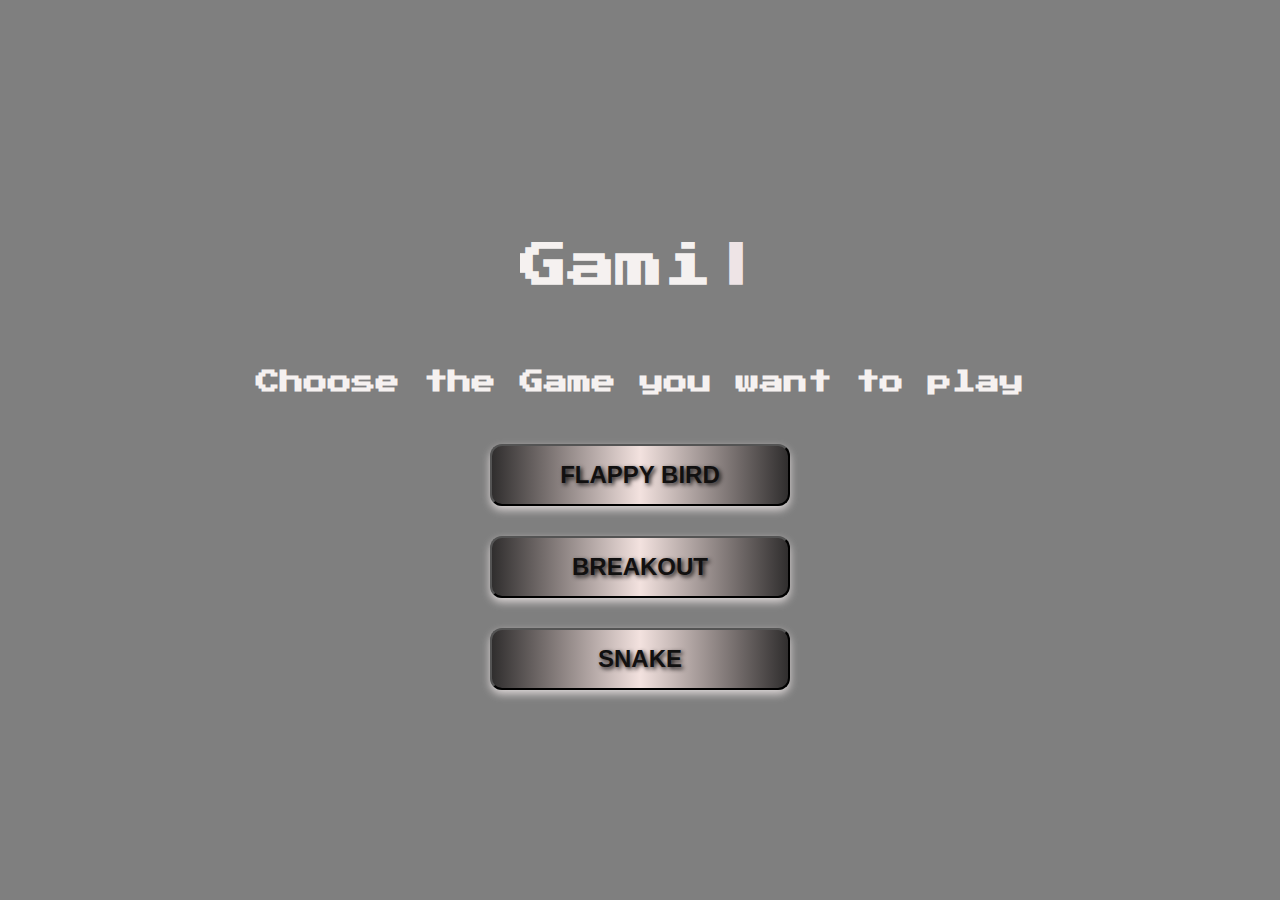
<file: index.html>
<!DOCTYPE html>
<html lang="en">

<head>
    <meta charset="UTF-8">
    <meta name="viewport" content="width=device-width, initial-scale=1.0">
    <title>FunFlash</title>
    <link rel="stylesheet" href="home.css">
    <link href="https://fonts.googleapis.com/css2?family=Press+Start+2P&display=swap" rel="stylesheet">
</head>

<body>
    <div class="overlay"></div>
    <div class="container">
        <h1 class="typewriter"><span id="typewriter-text"></span><span class="cursor">|</span></h1>
        <h2>
            Choose the Game you want to play
        </h2>
        <div class="button-container">
            <a href="./Flappybird/index.html">
                <button class="game-button">Flappy Bird</button>
            </a>
            <a href="./Breakout/index.html">
                <button class="game-button">Breakout</button>
            </a>
            <a href="./Snake/index.html">
                <button class="game-button">Snake</button>
            </a>
        </div>
    </div>

    <script src="home.js"></script>
</body>

</html>
</file>
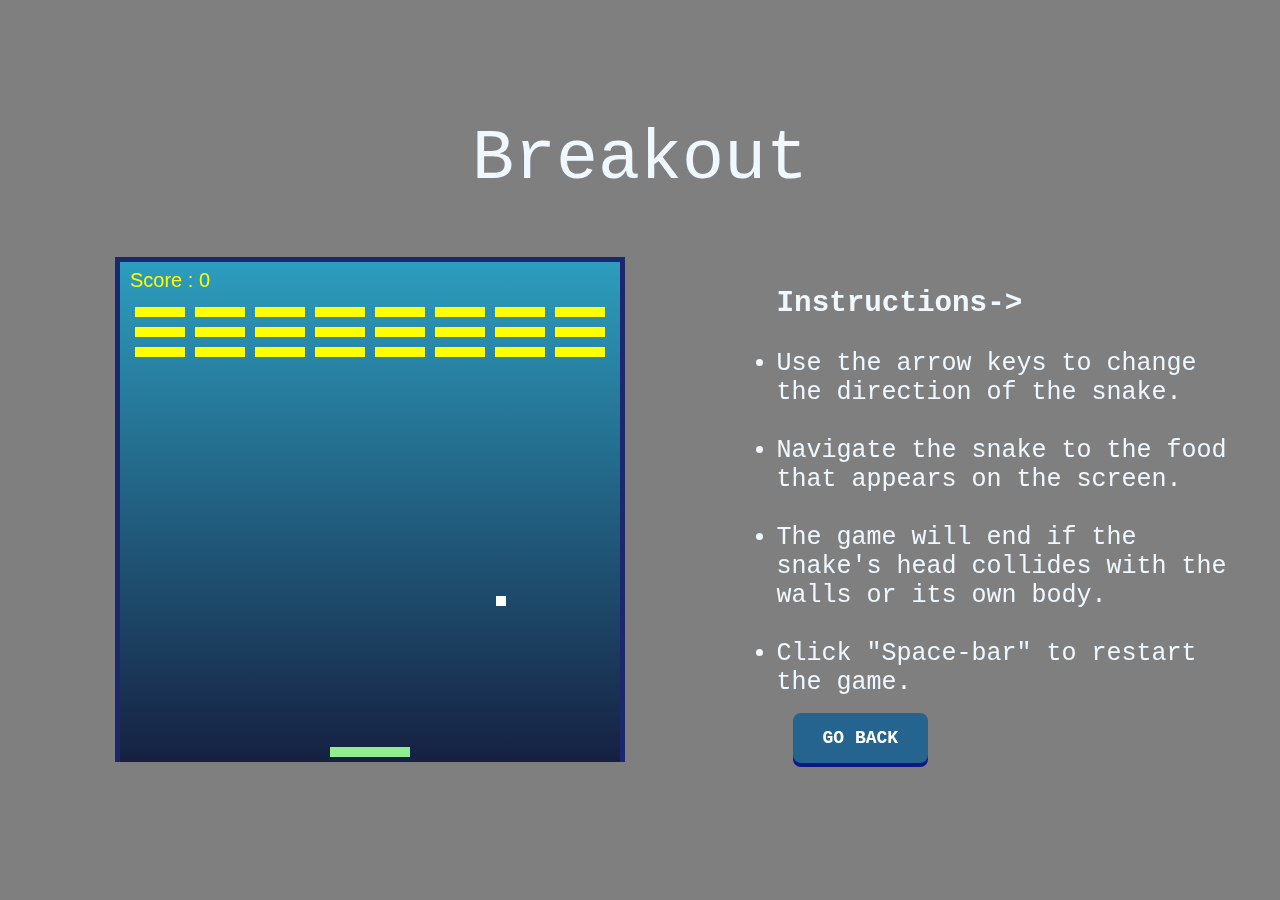
<file: Breakout/index.html>
<!DOCTYPE html>
<html>

<head>
    <meta charset="UTF-8">
    <meta name="viewport" , content="width=device-width, initial-scale=1.0">
    <title>Breakout</title>
    <link rel="stylesheet" href="breakout.css">
    <script src="breakout.js"></script>
</head>

<body>
    <div class="header">Breakout</div>
    <div id="content">
        <div class="container">
            <canvas id="board"></canvas>
        </div>
        <div id="instructions">
            <h3>Instructions-></h3>
            <br>
            <ul id="inslines">
                <li>Use the arrow keys to change the direction of the snake.</li>
                <br>
                <li>Navigate the snake to the food that appears on the screen.</li>
                <br>
                <li>The game will end if the snake's head collides with the walls or its own body.</li>
                <br>
                <li>Click "Space-bar" to restart the game.</li>
            </ul>
            <button class="back-button" onclick="history.back()">Go Back</button>
            </ul>
        </div>
    </div>
</body>

</html>
</file>
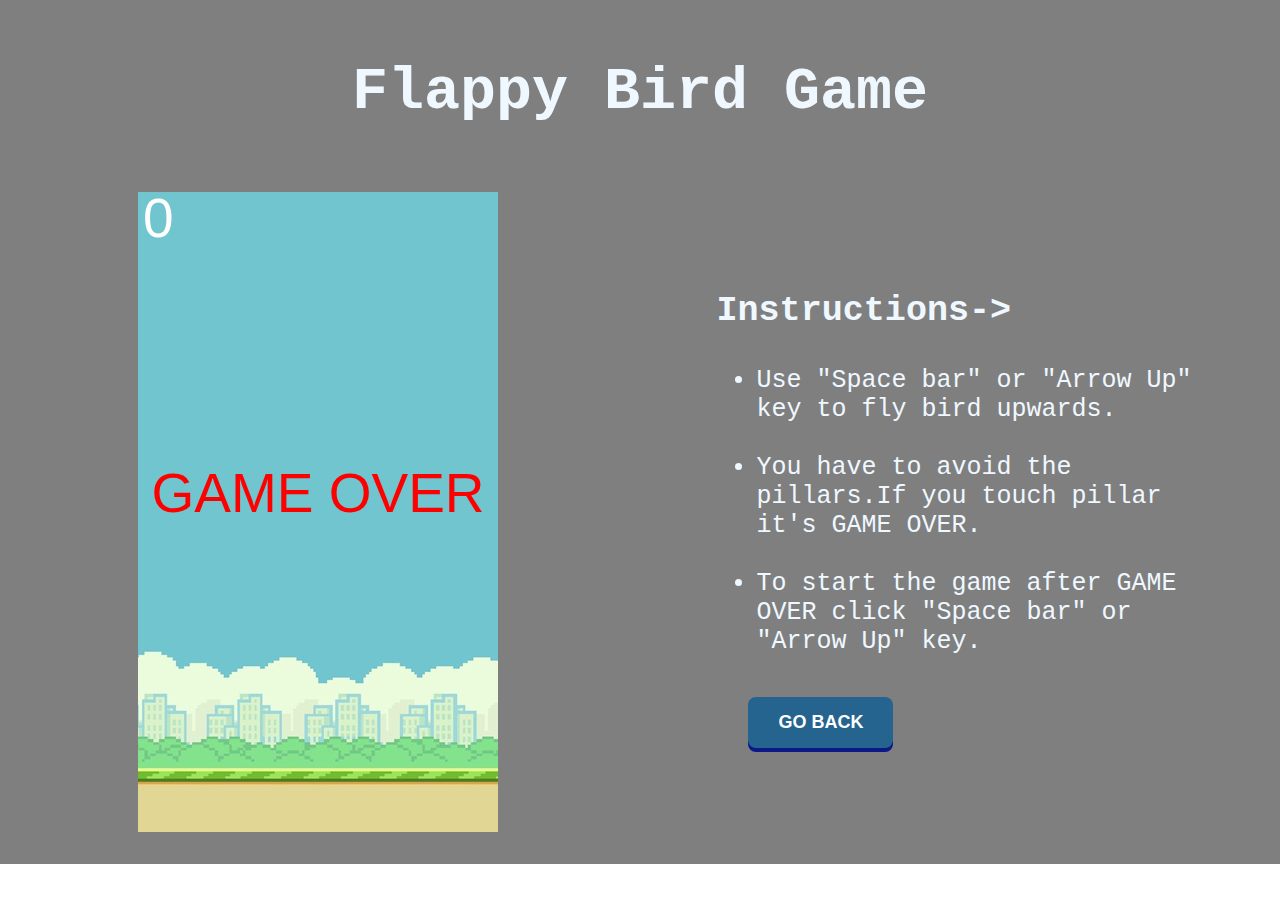
<file: Flappybird/index.html>
<!DOCTYPE html>
<html>

<head>
    <meta charset="UTF-8">
    <meta name="viewport" , content="width=device-width, initial-scale=1.0">
    <title>Flappy Bird</title>
    <link rel="stylesheet" href="flappybird.css">
    <script src="flappybird.js"></script>
</head>

<body>
    <div class="header">
        <h2>Flappy Bird Game</h2>
    </div>
    <div id="container">
        <div id="content">
            <canvas id="board"></canvas>
        </div>
        <div id="instructions">
            <h3>Instructions-></h3>
            <ul id="inslines">
                <li>Use "Space bar" or "Arrow Up" key to fly bird upwards.</li>
                <br>
                <li>You have to avoid the pillars.If you touch pillar it's GAME OVER.</li>
                <br>
                <li>To start the game after GAME OVER click "Space bar" or "Arrow Up" key.</li>
            </ul>
            <button class="back-button" onclick="history.back()">Go Back</button>
        </div>
    </div>
</body>

</html>
</file>
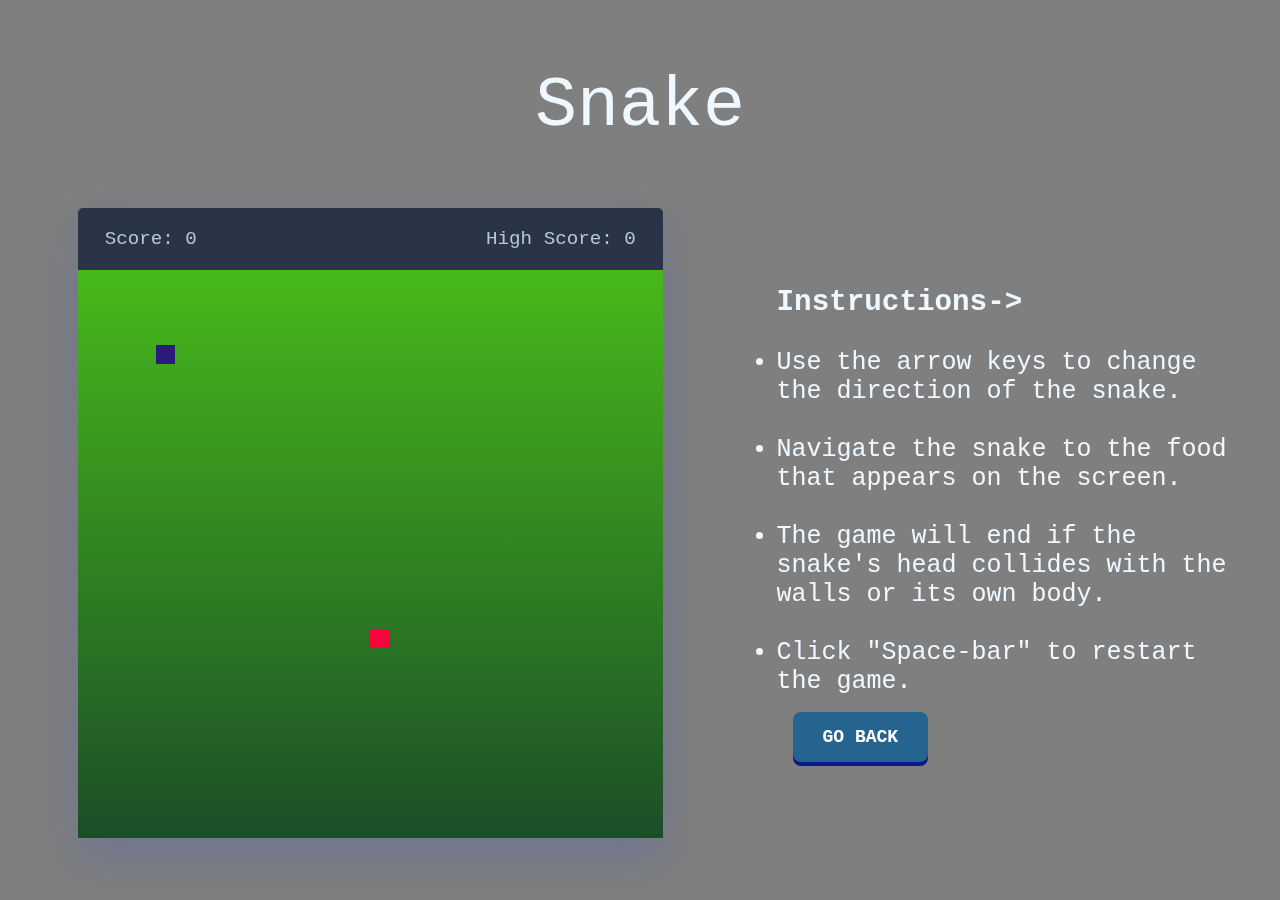
<file: Snake/index.html>
<!DOCTYPE html>
<html lang="en">

<head>
    <meta charset="UTF-8">
    <meta http-equiv="X-UA-Compatible" content="IE=edge">
    <meta name="viewport" content="width=device-width, initial-scale=1.0">
    <link rel="stylesheet" href="https://cdnjs.cloudflare.com/ajax/libs/font-awesome/6.3.0/css/all.min.css">
    <link rel="stylesheet" href="style.css">
    <title>Snake</title>
</head>

<body>
    <div class="header">
        Snake
    </div>
    <div id="content">
        <div class="container">
            <div class="wrapper">
                <div class="game-details">
                    <span class="score">Score: 0</span>
                    <span class="high-score">High Score: 0</span>
                </div>

                <div class="play-board"></div>

                <div class="controls">
                    <i data-key="ArrowLeft" class="fa-solid fa-arrow-left-long"></i>
                    <i data-key="ArrowUp" class="fa-solid fa-arrow-up-long"></i>
                    <i data-key="ArrowRight" class="fa-solid fa-arrow-right-long"></i>
                    <i data-key="ArrowDown" class="fa-solid fa-arrow-down-long"></i>
                </div>
            </div>
        </div>

        <div id="instructions">
            <h3>Instructions-></h3>
            <br>
            <ul id="inslines">
                <li>Use the arrow keys to change the direction of the snake.</li>
                <br>
                <li>Navigate the snake to the food that appears on the screen.</li>
                <br>
                <li>The game will end if the snake's head collides with the walls or its own body.</li>
                <br>
                <li>Click "Space-bar" to restart the game.</li>
            </ul>
            <button class="back-button" onclick="history.back()">Go Back</button>
        </div>
    </div>

    <script src="index.js"></script>
</body>

</html>
</file>
<file: home.css>
body {
    font-family: 'Press Start 2P', cursive;
    margin: 0;
    padding: 0;
    display: flex;
    justify-content: center;
    align-items: center;
    min-height: 100vh;
    background: url('https://i.ytimg.com/vi/wVCuNtZNBH4/maxresdefault.jpg') no-repeat center center fixed;
    background-size: cover;
    position: relative;
}

.overlay {
    position: absolute;
    top: 0;
    left: 0;
    width: 100%;
    height: 100%;
    background: rgba(0, 0, 0, 0.5);
    z-index: -1;
}

.container {
    color: #f5f1f0;
    text-align: center;
    z-index: 1;
    padding: 20px;
    max-width: 90%;
    box-sizing: border-box;
}

h1 {
    font-size: 3rem;
    margin-bottom: 20px;
    white-space: nowrap;
    overflow: hidden;
    margin-bottom: 60px;
    display: inline-block;
}

.cursor {
    font-size: 3rem;
    display: inline-block;
    color: #eee4e6;
    animation: blink-caret 0.75s step-end infinite;
}

@keyframes blink-caret {
    from, to { color: transparent; }
    50% { color: #eee4e6; }
}

.button-container {
    display: flex;
    flex-direction: column;
    justify-content: center;
    align-items: center;
    margin-top: 50px;
    gap: 30px;
}

.game-button {
    background: linear-gradient(90deg, #302e2e, #f3e2df, #302e2e);
    color: #111010;
    padding: 15px 30px;
    font-size: 1.5em;
    cursor: pointer;
    border-radius: 12px;
    box-shadow: 0 4px 8px rgba(248, 241, 241, 0.76);
    transition: all 0.3s ease;
    text-transform: uppercase;
    position: relative;
    width: 300px;
    overflow: hidden;
    font-weight: 600;
    text-shadow: 2px 2px 4px #1a1818;
}

.game-button::before {
    content: '';
    position: absolute;
    top: 50%;
    left: 50%;
    width: 300%;
    height: 300%;
    background: rgba(255, 255, 255, 0.15);
    transition: all 0.75s ease;
    transform: translate(-50%, -50%) rotate(45deg);
    opacity: 0;
}

.game-button:hover::before {
    opacity: 1;
    width: 0;
    height: 0;
}

.game-button:hover {
    transform: scale(1.1);
    box-shadow: 0 6px 12px rgba(0, 0, 0, 0.3);
}

.game-button:active {
    transform: scale(1.05);
    box-shadow: 0 3px 6px rgba(0, 0, 0, 0.4);
}

/* Responsive styles */
@media (max-width: 1024px) {
    h1 {
        font-size: 2.5em;
    }

    .game-button {
        font-size: 1.3em;
        width: 250px;
    }
}

@media (max-width: 768px) {
    h1 {
        font-size: 2em;
    }

    .game-button {
        font-size: 1.2em;
        width: 220px;
        padding: 12px 25px;
    }
}

@media (max-width: 480px) {
    body {
        padding: 10px;
    }

    h1 {
        font-size: 1.5em;
        margin-bottom: 10px;
    }

    .button-container {
        gap: 15px;
    }

    .game-button {
        font-size: 1em;
        width: 180px;
        padding: 10px 20px;
    }
}
</file>
<file: Breakout/breakout.css>
* {
    margin: 0;
    padding: 0;
    box-sizing: border-box;
    font-family: 'Courier New', Courier, monospace;
}

body {
    font-family: 'Courier New', Courier, monospace;
    margin: auto;
    padding: 0;
    display: flex;
    flex-direction: column;
    justify-content: center;
    align-items: center;
    background: url('https://i.ytimg.com/vi/wVCuNtZNBH4/maxresdefault.jpg') no-repeat center center fixed;
    background-size: cover;
    position: relative; 
    min-height: 100vh; 
}

body::before {
    content: '';
    position: fixed;
    top: 0;
    left: 0;
    width: 100%;
    height: 100%;
    background: rgba(0, 0, 0, 0.5);
    z-index: -1;
}

.header {
    margin-top: 15px;
    font-size: 70px;
    color: aliceblue;
    margin-bottom: 1.5rem;
}

#content {
    display: flex;
    margin-left: 2.5rem;
    align-items: center;
    width: 100%;
    max-width: 1200px;
    color: aliceblue;
    gap:4rem;
}

.container {
    display: flex;
    justify-content: center;
    align-items: center;
    width: 100%;
    padding: 1rem;
}

#board {
    background-image: linear-gradient(rgb(45, 157, 190), rgb(22, 32, 65));
    border-top: 5px solid rgb(28, 40, 110);
    border-left: 5px solid  rgb(28, 40, 110);
    border-right: 5px solid  rgb(28, 40, 110);
}

#instructions {
    width: 80%;
    max-width: 600px;
    font-size: 25px;
    color: aliceblue;
    padding: 2rem;
    /*background: rgba(0, 0, 0, 0.6);*/
    border-radius: 8px;
    margin-top: 2rem;
    text-align: left;
}

.back-button {
    padding: 15px 30px;
    font-size: 18px;
    font-weight: bold;
    cursor: pointer;
    color: #fff;
    background-color: #25648f;
    border: none;
    border-radius: 8px;
    box-shadow: 0 4px #0c1886;
    text-transform: uppercase;
    transition: background-color 0.3s, box-shadow 0.3s, transform 0.3s;
    margin-top: 1rem;
    margin-left: 1rem;
}

.back-button:hover {
    background-color: #e63e00;
    box-shadow: 0 6px #d14300;
    transform: translateY(-2px);
}

.back-button:active {
    background-color: #d14300;
    box-shadow: 0 2px #d14300;
    transform: translateY(2px);
}


@media screen and (max-width: 1060px)
{
    #content{
        display:flex;
        flex-direction: column;
    }
}
</file>
<file: Flappybird/flappybird.css>
body {
    font-family: 'Courier New', Courier, monospace;
    margin: auto;
    padding: 0;
    display: flex;
    flex-direction: column;
    justify-content: center;
    align-items: center;
    background: url('https://i.ytimg.com/vi/wVCuNtZNBH4/maxresdefault.jpg') no-repeat center center fixed;
    background-size: cover;
    position: relative;
    z-index: 0;
}

body::before {
    content: '';
    position: absolute;
    top: 0;
    left: 0;
    width: 100%;
    height: 100%;
    background: rgba(0, 0, 0, 0.5); 
    z-index: -1;
}


.header{
    margin: auto;
    margin-top: 0.5rem;
    padding: 0;
    justify-content: center;
    align-items: center;
    color: aliceblue;
    font-size: 40px;
}

#container{
    display: flex;
    margin-bottom: 1rem;
}

#content{
    display: flex;
    justify-content: center;
    align-items: center;
    width: 100%;
    height: 100%;
    padding: 1rem;
}

#instructions{
    width: 80%;
    font-size: 30px;
    align-items: flex-start;
    color: aliceblue;
    padding: 5rem;
}
#inslines{
    font-size: 25px;
}

#board {
    /* background-color: skyblue; */
    background-image: url("./flappybirdbg.png");
} 

.back-button {
    padding: 15px 30px;
    font-size: 18px;
    font-weight: bold;
    cursor: pointer;
    color: #fff;
    background-color: #25648f;
    border: none;
    border-radius: 8px;
    box-shadow: 0 4px #0c1886;
    text-transform: uppercase;
    transition: background-color 0.3s, box-shadow 0.3s, transform 0.3s;
    margin-top: 1rem;
    margin-left: 2rem;
}

.back-button:hover {
    background-color: #e63e00;
    box-shadow: 0 6px #d14300;
    transform: translateY(-2px);
}

.back-button:active {
    background-color: #d14300;
    box-shadow: 0 2px #d14300;
    transform: translateY(2px);
}

@media (max-width: 1000px) {
    #container{
        display: flex;
        flex-direction: column;
    }
}

@media (max-width: 726px) {
    #container{
        display: flex;
        flex-direction: column;
    }
    .header{
        text-align: center;
        font-size: 30px;
        justify-content: center;
        padding: 1rem;
    }
}

@media (max-width: 482px){
    #content{
        justify-content: right;
        padding: 0rem;
    }
}
</file>
<file: Snake/style.css>
* {
    margin: 0;
    padding: 0;
    box-sizing: border-box;
    font-family: 'Courier New', Courier, monospace;
}

body {
    font-family: 'Courier New', Courier, monospace;
    margin: auto;
    padding: 0;
    display: flex;
    flex-direction: column;
    justify-content: center;
    align-items: center;
    background: url('https://i.ytimg.com/vi/wVCuNtZNBH4/maxresdefault.jpg') no-repeat center center fixed;
    background-size: cover;
    position: relative; 
    min-height: 100vh; 
}

body::before {
    content: '';
    position: fixed;
    top: 0;
    left: 0;
    width: 100%;
    height: 100%;
    background: rgba(0, 0, 0, 0.5);
    z-index: -1;
}

.header {
    margin-top: 20px;
    font-size: 70px;
    color: aliceblue;
    margin-bottom: 1rem;
}

#content {
    display: flex;
    margin-left: 2.5rem;
    align-items: center;
    width: 100%;
    max-width: 1200px;
    color: aliceblue;
    gap:4rem;
}

.container {
    display: flex;
    justify-content: center;
    align-items: center;
    width: 100%;
    padding: 1rem;
}

.wrapper {
    margin-top: 30px;
    width: 65vmin;
    height: 70vmin;
    display: flex;
    flex-direction: column;
    justify-content: center;
    background: #293447;
    border-radius: 5px;
    box-shadow: 0 20px 40px rgba(52, 87, 220, 0.2);
}

.game-details {
    color: #b8c6dc;
    font-weight: 500;
    font-size: 1.2rem;
    padding: 20px 27px;
    display: flex;
    justify-content: space-between;
}

.play-board {
    height: 100%;
    width: 100%;
    display: grid;
    background-image: linear-gradient(rgb(71, 185, 26), rgb(27, 78, 40));
    grid-template: repeat(30, 1fr) / repeat(30, 1fr);
}

.play-board .food {
    background: #ff003d;
}

.play-board .head {
    background: #2a1b7e;
}

#instructions {
    width: 80%;
    max-width: 600px;
    font-size: 25px;
    color: aliceblue;
    padding: 2rem;
    /*background: rgba(0, 0, 0, 0.6);*/
    border-radius: 8px;
    margin-top: 2rem;
    text-align: left;
}

.controls {
    display: none;
    justify-content: space-between;
}

.controls i {
    padding: 25px 0;
    text-align: center;
    font-size: 1.3rem;
    color: #b8c6dc;
    width: calc(100% / 4);
    cursor: pointer;
    border-right: 1px solid #171b26;
}

.back-button {
    padding: 15px 30px;
    font-size: 18px;
    font-weight: bold;
    cursor: pointer;
    color: #fff;
    background-color: #25648f;
    border: none;
    border-radius: 8px;
    box-shadow: 0 4px #0c1886;
    text-transform: uppercase;
    transition: background-color 0.3s, box-shadow 0.3s, transform 0.3s;
    margin-top: 1rem;
    margin-left: 1rem;
}

.back-button:hover {
    background-color: #e63e00;
    box-shadow: 0 6px #d14300;
    transform: translateY(-2px);
}

.back-button:active {
    background-color: #d14300;
    box-shadow: 0 2px #d14300;
    transform: translateY(2px);
}



@media screen and (max-width: 1060px)
{
    #content{
        display:flex;
        flex-direction: column;
    }
}


@media screen and (max-width: 800px) {
    .wrapper {
        width: 90vmin;
        height: 115vmin;
    }

    .game-details {
        font-size: 1rem;
        padding: 15px 27px;
    }

    .controls {
        display: flex;
    }

    .controls i {
        padding: 15px 0;
        font-size: 1rem;
    }

    #instructions {
        width: 90%;
        padding: 1.5rem;
    }
}
</file>
